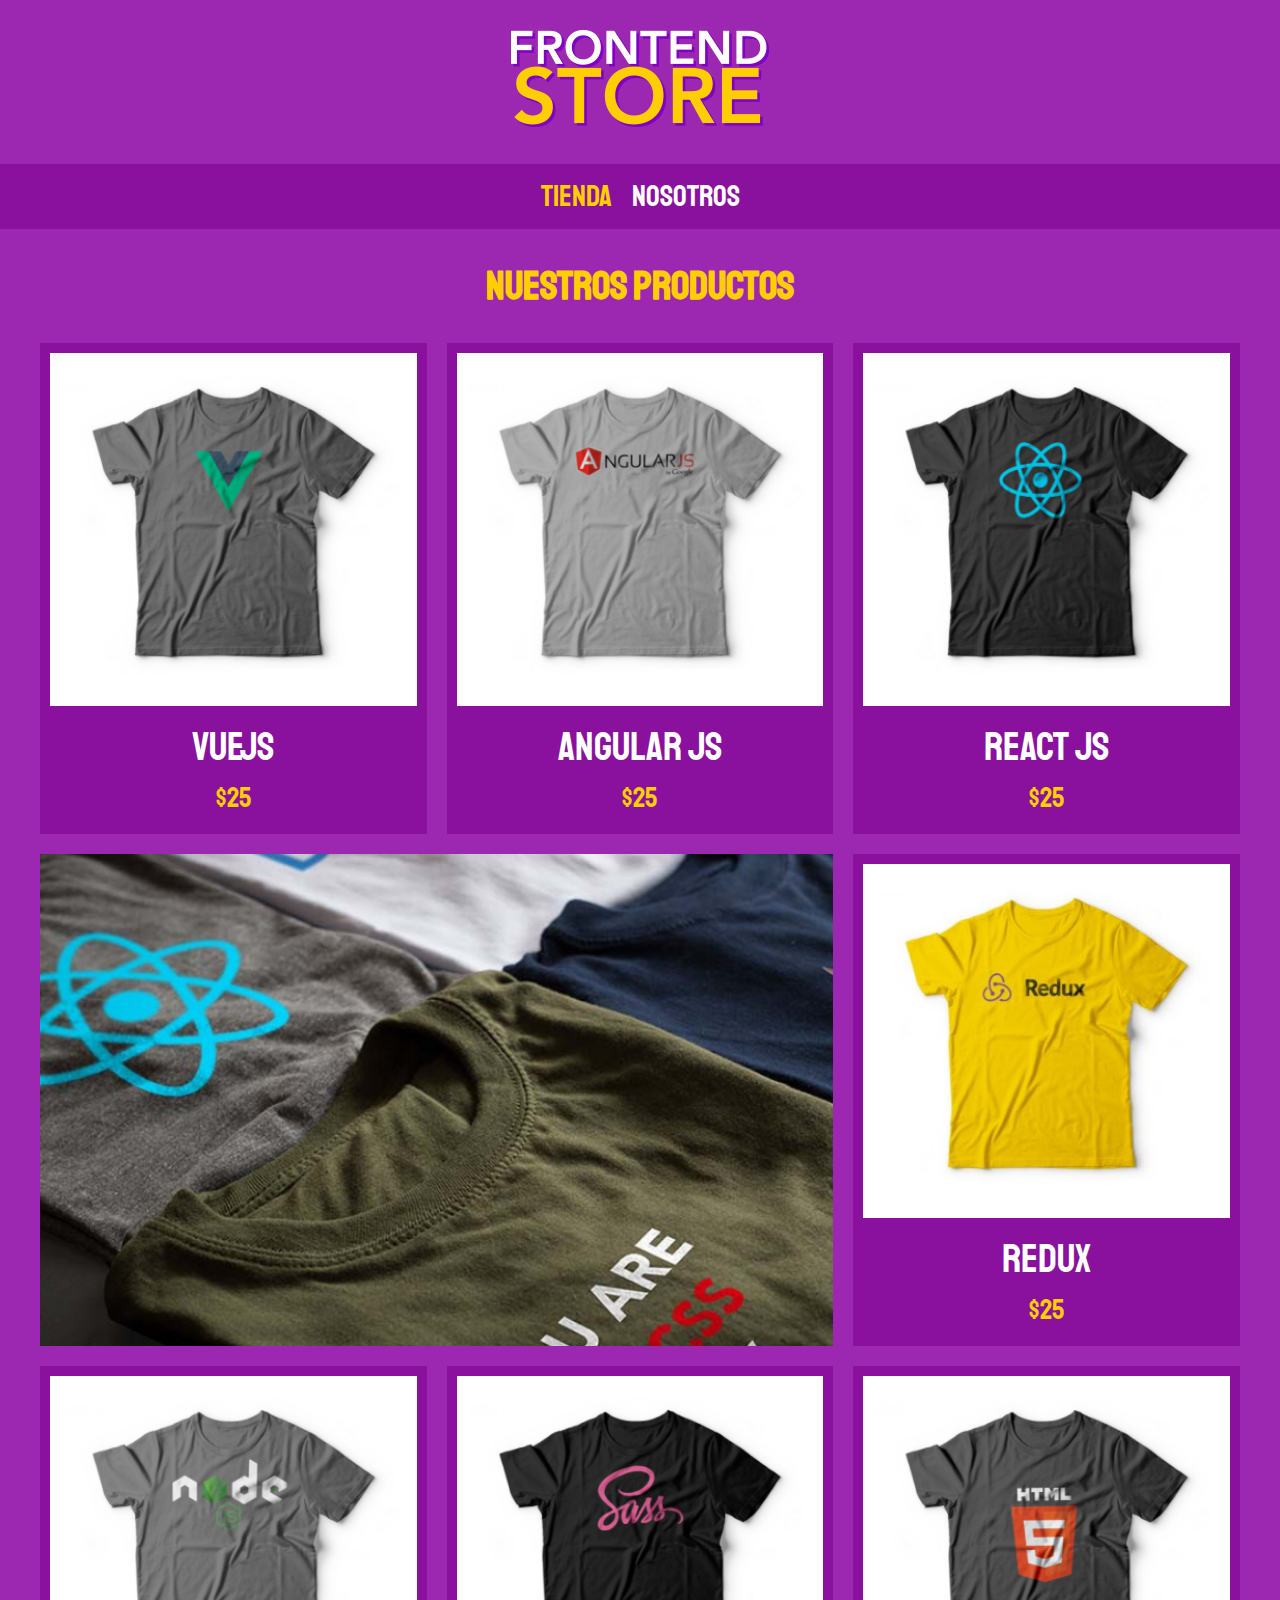
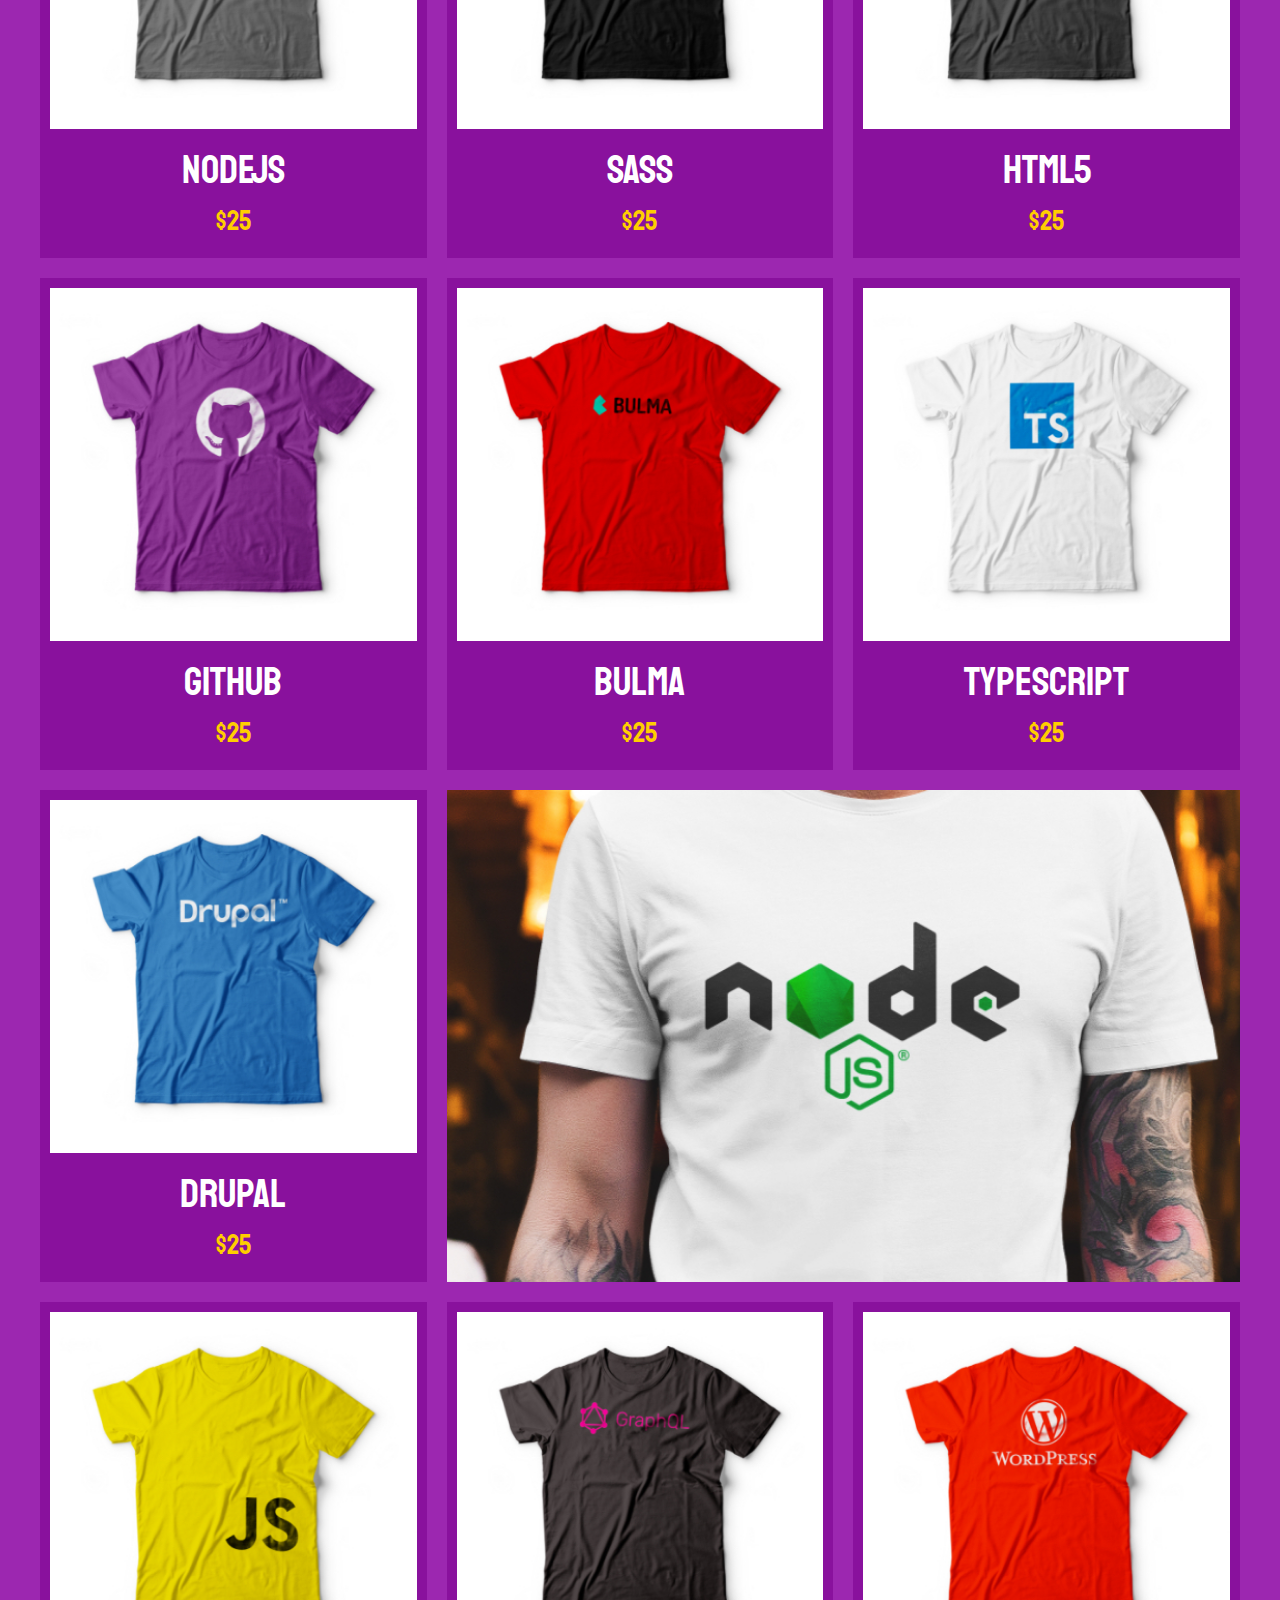
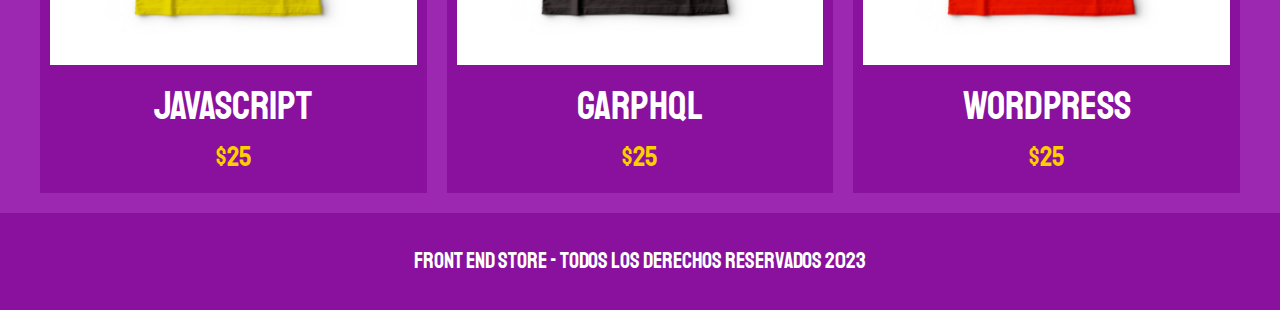
<file: index.html>
<!DOCTYPE html>
<html lang="en">
<head>
    <meta charset="UTF-8">
    <meta http-equiv="X-UA-Compatible" content="IE=edge">
    <meta name="viewport" content="width=device-width, initial-scale=1.0">
    <title>FrontEnd Store</title>
    <link rel="stylesheet" href="css/normalize.css">
    <link rel="preconnect" href="https://fonts.googleapis.com">
    <link rel="preconnect" href="https://fonts.gstatic.com" crossorigin>
    <link href="https://fonts.googleapis.com/css2?family=Staatliches&display=swap" rel="stylesheet">
    <link rel="stylesheet" href="css/styles.css">
</head>
<body>

    <header class="header">
        <a href="index.html">
            <img class="header__logo" src="img/logo.png" alt="Logotipo">
        </a>
    </header>

    <nav class="navegacion">
        <a class="navegacion__enlace navegacion__enlace--activo" href="index.html">Tienda</a>
        <a class="navegacion__enlace" href="nosotros.html">Nosotros</a>
    </nav>

    <main class="contenedor">
        <h1>Nuestros productos</h1>

        <div class="grid">
            <div class="producto">
                <a href="producto.html">
                    <img class="producto__imagen" src="img/1.jpg" alt="Imagen Camisa">
                    <div class="producto__informacion">
                        <p class="producto__nombre">VueJS</p>
                        <p class="producto__precio">$25</p>
                    </div>
                </a>
            </div>

            <div class="producto">
                <a href="producto.html">
                    <img class="producto__imagen" src="img/2.jpg" alt="Imagen Camisa">
                    <div class="producto__informacion">
                        <p class="producto__nombre">Angular JS</p>
                        <p class="producto__precio">$25</p>
                    </div>
                </a>
            </div>

            <div class="producto">
                <a href="producto.html">
                    <img class="producto__imagen" src="img/3.jpg" alt="Imagen Camisa">
                    <div class="producto__informacion">
                        <p class="producto__nombre">React JS</p>
                        <p class="producto__precio">$25</p>
                    </div>
                </a>
            </div>

            <div class="producto">
                <a href="producto.html">
                    <img class="producto__imagen" src="img/4.jpg" alt="Imagen Camisa">
                    <div class="producto__informacion">
                        <p class="producto__nombre">Redux</p>
                        <p class="producto__precio">$25</p>
                    </div>
                </a>
            </div>

            <div class="producto">
                <a href="producto.html">
                    <img class="producto__imagen" src="img/5.jpg" alt="Imagen Camisa">
                    <div class="producto__informacion">
                        <p class="producto__nombre">NodeJS</p>
                        <p class="producto__precio">$25</p>
                    </div>
                </a>
            </div>

            <div class="producto">
                <a href="producto.html">
                    <img class="producto__imagen" src="img/6.jpg" alt="Imagen Camisa">
                    <div class="producto__informacion">
                        <p class="producto__nombre">SASS</p>
                        <p class="producto__precio">$25</p>
                    </div>
                </a>
            </div>

            <div class="producto">
                <a href="producto.html">
                    <img class="producto__imagen" src="img/7.jpg" alt="Imagen Camisa">
                    <div class="producto__informacion">
                        <p class="producto__nombre">HTML5</p>
                        <p class="producto__precio">$25</p>
                    </div>
                </a>
            </div>

            <div class="producto">
                <a href="producto.html">
                    <img class="producto__imagen" src="img/8.jpg" alt="Imagen Camisa">
                    <div class="producto__informacion">
                        <p class="producto__nombre">GItHub</p>
                        <p class="producto__precio">$25</p>
                    </div>
                </a>
            </div>

            <div class="producto">
                <a href="producto.html">
                    <img class="producto__imagen" src="img/9.jpg" alt="Imagen Camisa">
                    <div class="producto__informacion">
                        <p class="producto__nombre">Bulma</p>
                        <p class="producto__precio">$25</p>
                    </div>
                </a>
            </div>

            <div class="producto">
                <a href="producto.html">
                    <img class="producto__imagen" src="img/10.jpg" alt="Imagen Camisa">
                    <div class="producto__informacion">
                        <p class="producto__nombre">TypeScript</p>
                        <p class="producto__precio">$25</p>
                    </div>
                </a>
            </div>

            <div class="producto">
                <a href="producto.html">
                    <img class="producto__imagen" src="img/11.jpg" alt="Imagen Camisa">
                    <div class="producto__informacion">
                        <p class="producto__nombre">Drupal</p>
                        <p class="producto__precio">$25</p>
                    </div>
                </a>
            </div>

            <div class="producto">
                <a href="producto.html">
                    <img class="producto__imagen" src="img/12.jpg" alt="Imagen Camisa">
                    <div class="producto__informacion">
                        <p class="producto__nombre">JavaScript</p>
                        <p class="producto__precio">$25</p>
                    </div>
                </a>
            </div>

            <div class="producto">
                <a href="producto.html">
                    <img class="producto__imagen" src="img/13.jpg" alt="Imagen Camisa">
                    <div class="producto__informacion">
                        <p class="producto__nombre">GarphQL</p>
                        <p class="producto__precio">$25</p>
                    </div>
                </a>
            </div>

            <div class="producto">
                <a href="producto.html">
                    <img class="producto__imagen" src="img/14.jpg" alt="Imagen Camisa">
                    <div class="producto__informacion">
                        <p class="producto__nombre">WordPress</p>
                        <p class="producto__precio">$25</p>
                    </div>
                </a>
            </div>

            <div class="grafico grafico--camisas"></div>
            <div class="grafico grafico--node"></div>

        </div>
    </main>

    <footer class="footer">
        <p class="footer__texto">Front End Store - Todos los derechos Reservados 2023</p>
    </footer>

</body>
</html>
</file>
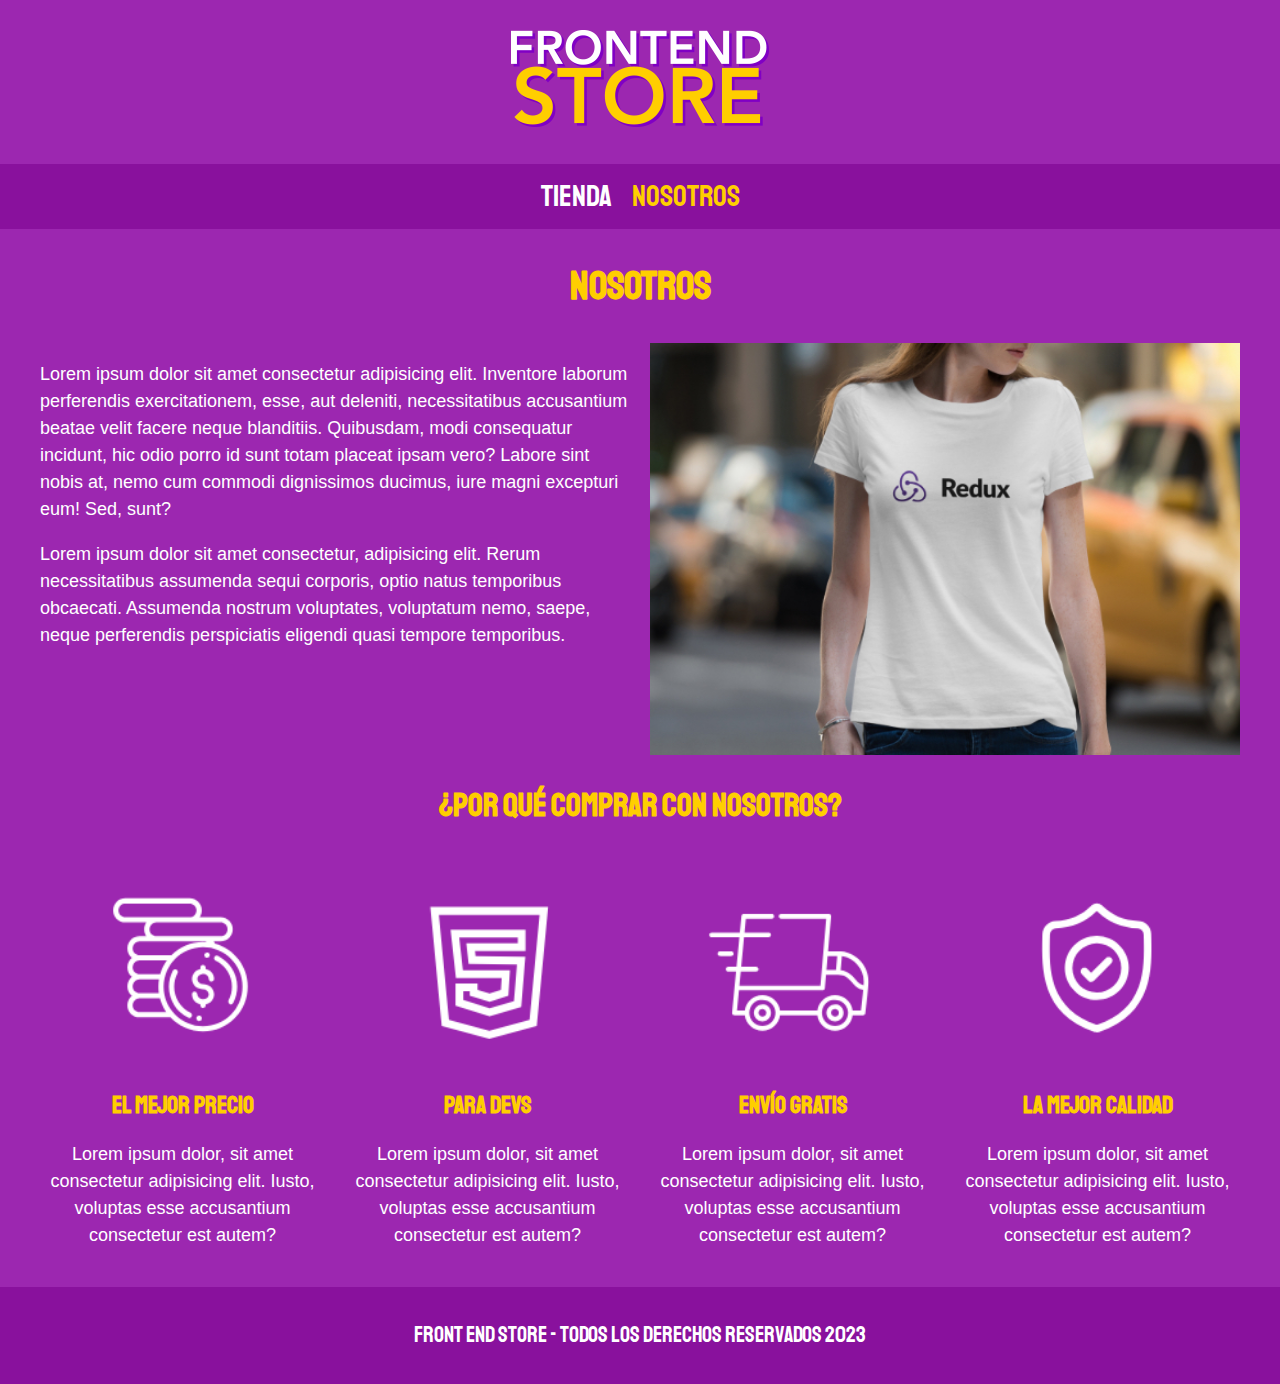
<file: nosotros.html>
<!DOCTYPE html>
<html lang="en">
<head>
    <meta charset="UTF-8">
    <meta http-equiv="X-UA-Compatible" content="IE=edge">
    <meta name="viewport" content="width=device-width, initial-scale=1.0">
    <title>FrontEnd Store</title>
    <link rel="stylesheet" href="css/normalize.css">
    <link rel="preconnect" href="https://fonts.googleapis.com">
    <link rel="preconnect" href="https://fonts.gstatic.com" crossorigin>
    <link href="https://fonts.googleapis.com/css2?family=Staatliches&display=swap" rel="stylesheet">
    <link rel="stylesheet" href="css/styles.css">
</head>
<body>

    <header class="header">
        <a href="index.html">
            <img class="header__logo" src="img/logo.png" alt="Logotipo">
        </a>
    </header>

    <nav class="navegacion">
        <a class="navegacion__enlace" href="index.html">Tienda</a>
        <a class="navegacion__enlace navegacion__enlace--activo" href="nosotros.html">Nosotros</a>
    </nav>

    <main class="contenedor">
        <h1>Nosotros</h1>

        <div class="nosotros">
            <div class="nosotros__contenido">
                <p>Lorem ipsum dolor sit amet consectetur adipisicing elit. Inventore laborum perferendis exercitationem, esse, aut deleniti, necessitatibus accusantium beatae velit facere neque blanditiis. Quibusdam, modi consequatur incidunt, hic odio porro id sunt totam placeat ipsam vero? Labore sint nobis at, nemo cum commodi dignissimos ducimus, iure magni excepturi eum! Sed, sunt?</p>

                <p>Lorem ipsum dolor sit amet consectetur, adipisicing elit. Rerum necessitatibus assumenda sequi corporis, optio natus temporibus obcaecati. Assumenda nostrum voluptates, voluptatum nemo, saepe, neque perferendis perspiciatis eligendi quasi tempore temporibus.</p>
            </div>
            
            <img class="nosotros__imagen" src="img/nosotros.jpg" alt="Imagen Nosotros">
            
        </div>
    </main>

    <section class="contenedor comprar">
        <h2 class="comprar__titulo">¿Por qué comprar con nosotros?</h2>

        <div class="bloques">

            <div class="bloque">
                <img class="bloque__imagen" src="img/icono_1.png" alt="Icono">
                <h3 class="bloque__titulo">El Mejor Precio</h3>
                <p>Lorem ipsum dolor, sit amet consectetur adipisicing elit. Iusto, voluptas esse accusantium consectetur est autem?</p>
            </div>

            <div class="bloque">
                <img class="bloque__imagen" src="img/icono_2.png" alt="Icono">
                <h3 class="bloque__titulo">Para Devs</h3>
                <p>Lorem ipsum dolor, sit amet consectetur adipisicing elit. Iusto, voluptas esse accusantium consectetur est autem?</p>
            </div>

            <div class="bloque">
                <img class="bloque__imagen" src="img/icono_3.png" alt="Icono">
                <h3 class="bloque__titulo">Envío Gratis</h3>
                <p>Lorem ipsum dolor, sit amet consectetur adipisicing elit. Iusto, voluptas esse accusantium consectetur est autem?</p>
            </div>

            <div class="bloque">
                <img class="bloque__imagen" src="img/icono_4.png" alt="Icono">
                <h3 class="bloque__titulo">La Mejor Calidad</h3>
                <p>Lorem ipsum dolor, sit amet consectetur adipisicing elit. Iusto, voluptas esse accusantium consectetur est autem?</p>
            </div>

        </div>
    </section>

    <footer class="footer">
        <p class="footer__texto">Front End Store - Todos los derechos Reservados 2023</p>
    </footer>

</body>
</html>
</file>
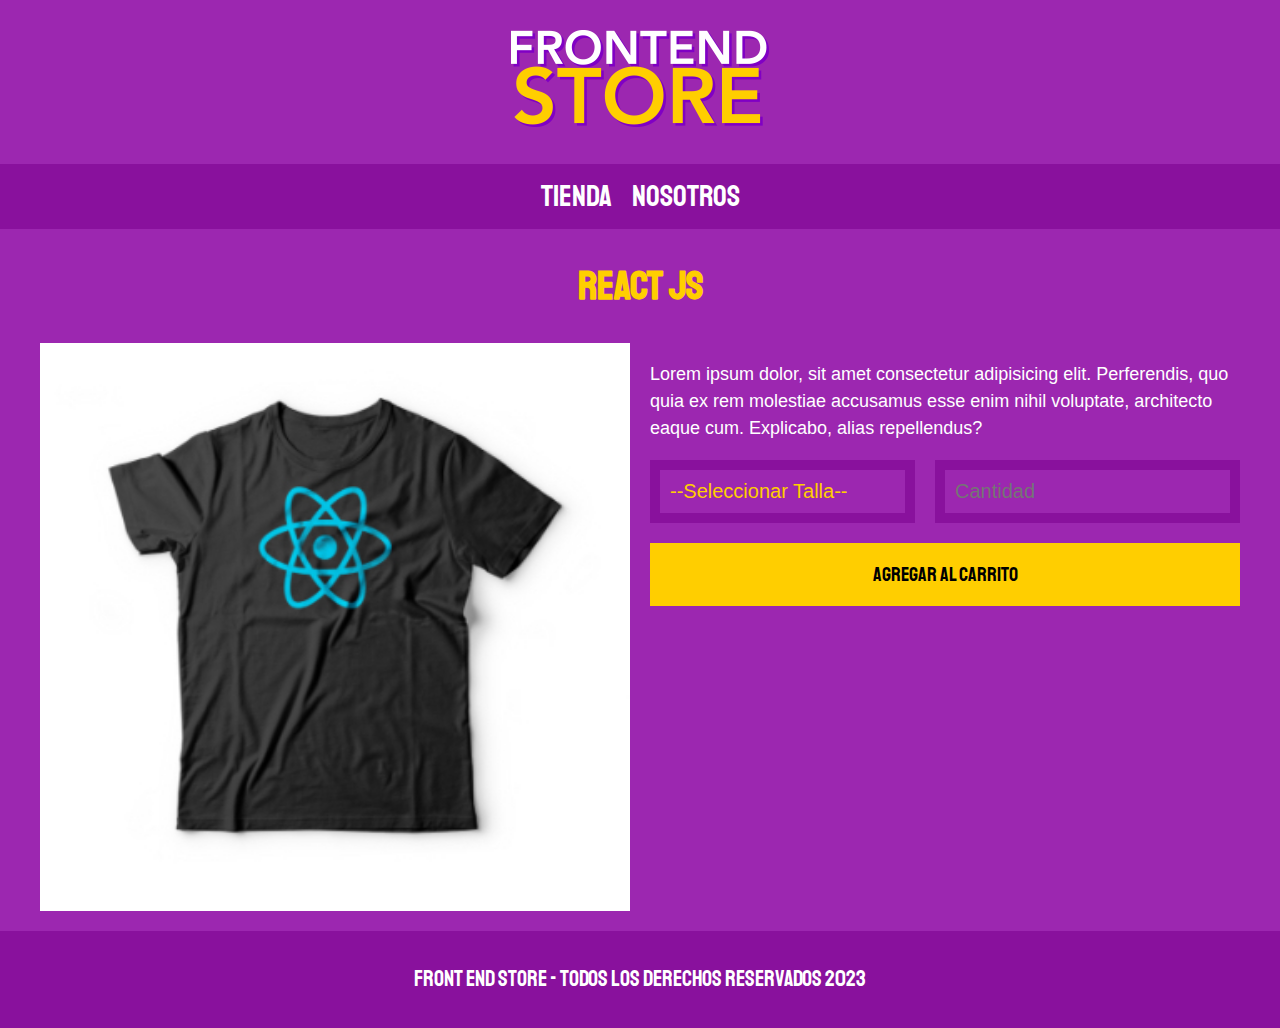
<file: producto.html>
<!DOCTYPE html>
<html lang="en">
<head>
    <meta charset="UTF-8">
    <meta http-equiv="X-UA-Compatible" content="IE=edge">
    <meta name="viewport" content="width=device-width, initial-scale=1.0">
    <title>FrontEnd Store</title>
    <link rel="stylesheet" href="css/normalize.css">
    <link rel="preconnect" href="https://fonts.googleapis.com">
    <link rel="preconnect" href="https://fonts.gstatic.com" crossorigin>
    <link href="https://fonts.googleapis.com/css2?family=Staatliches&display=swap" rel="stylesheet">
    <link rel="stylesheet" href="css/styles.css">
</head>
<body>

    <header class="header">
        <a href="index.html">
            <img class="header__logo" src="img/logo.png" alt="Logotipo">
        </a>
    </header>

    <nav class="navegacion">
        <a class="navegacion__enlace" href="index.html">Tienda</a>
        <a class="navegacion__enlace" href="nosotros.html">Nosotros</a>
    </nav>

    <main class="contenedor">
        <h1>React JS</h1>

        <div class="camisa">
            <img class="camisa__imagen" src="img/3.jpg" alt="Imagen del Producto">

            <div class="camisa__contenido">
                <p>Lorem ipsum dolor, sit amet consectetur adipisicing elit. Perferendis, quo quia ex rem molestiae accusamus esse enim nihil voluptate, architecto eaque cum. Explicabo, alias repellendus?</p>

                <form class="formulario">
                    <select class="formulario__campo">
                        <option disabled selected>--Seleccionar Talla--</option>
                        <option>Chica</option>
                        <option>Mediana</option>
                        <option>Grande</option>
                    </select>
                    <input class="formulario__campo" type="number" placeholder="Cantidad" min="1">
                    <input class="formulario__submit" type="submit" value="Agregar Al carrito">
                </form>
            </div>
        </div>


    </main>

    <footer class="footer">
        <p class="footer__texto">Front End Store - Todos los derechos Reservados 2023</p>
    </footer>

</body>
</html>
</file>
<file: css/styles.css>
:root {
    --primario: #9C27B0;
    --primarioOscuro: #89119D;
    --secundario: #FFCE00;
    --secundarioOscuro: rgb(233,287,2); 
    --blanco: #fff;
    --negro: #000;

    --fuentePrincipal: 'Staatliches', sans-serif;
}

html {
    box-sizing: border-box;
    font-size: 62.5%;
}

*, *:before, *:after {
    box-sizing: inherit;
}

/** Globales **/
body {
    background-color: var(--primario);
    font-size: 1.6rem;
    line-height: 1.5;
}

p {
    font-size: 1.8rem;
    font-family: Arial, Helvetica, sans-serif;
    color: var(--blanco);
}

a {
    text-decoration: none;
}

img {
    width: 100%;
}

.contenedor {
    max-width: 120rem;
    margin: 0 auto;
}

h1, h2, h3 {
    text-align: center;
    color: var(--secundario);
    font-family: var(--fuentePrincipal);
}

h1 {
    font-size: 4rem;
}

h2 {
    font-size: 3.2rem;
}

h3 {
    font-size: 2.4rem;
}

/** Header **/
.header {
    display: flex;
    justify-content: center;
}

.header__logo {
    margin: 3rem 0;
}

/** Footer **/ 
.footer {
    background-color: var(--primarioOscuro);
    padding: 1rem 0;
    margin-top: 2rem;
}

.footer__texto {
    text-align: center;
    font-family: var(--fuentePrincipal);
    font-size: 2.2rem;
}

/** Navegacion **/
.navegacion {
    background-color: var(--primarioOscuro);
    padding: 1rem 0;
    display: flex;
    justify-content: center;
    gap: 2rem;
}

.navegacion__enlace {
    font-family: var(--fuentePrincipal);
    color: var(--blanco);
    font-size: 3rem;
}

.navegacion__enlace:hover,
.navegacion__enlace--activo {
    color: var(--secundario);
}

/** Productos **/ 

.grid {
    display: grid;
    grid-template-columns: repeat(2, 1fr);
    gap: 2rem;
}

@media (min-width: 992px) {
    .grid {
        grid-template-columns: repeat(3, 1fr);
    }
}

.producto {
    background-color: var(--primarioOscuro);
    padding: 1rem;
}

.producto__nombre {
    font-size: 4rem;
}

.producto__precio {
    font-size: 2.8rem;
    color: var(--secundario);
}

.producto__nombre,
.producto__precio {
    font-family: var(--fuentePrincipal);
    margin: 1rem 0;
    text-align: center;
    line-height: 1.2;
}

/** Graficos **/ 
.grafico {
    min-height: 30rem;
    background-repeat: no-repeat;
    background-size: cover;
    grid-column: 1 / 3;
}

.grafico--camisas {
    grid-row: 2 / 3;
    background-image: url(../img/grafico1.jpg);
}

.grafico--node {
    background-image: url(../img/grafico2.jpg);
    grid-row: 8 / 9;
}

@media (min-width: 992px) {
    .grafico--node {
        grid-row: 5 / 6;
        grid-column: 2 / 4;
    }
}

/** Nosotros **/
.nosotros {
    display: grid;
    grid-template-rows: repeat(2, auto);
}

@media (min-width: 992px) {
    .nosotros {
        grid-template-columns: repeat(2, 1fr);
        column-gap: 2rem;
    }    
}

.nosotros__imagen {
    grid-row: 1 / 2;
}

@media (min-width: 992px) {
    .nosotros__imagen {
        grid-column: 2 / 3;
    }
}

/** Bloques **/

.bloques {
    display: grid;
    grid-template-columns: repeat(2, 1fr);
    gap: 2rem;
}

@media (min-width: 992px) {
    .bloques {
        grid-template-columns: repeat(4, 1fr);
    }
}

.bloque {
    text-align: center;
}

.bloque__titulo {
    margin: 0;
}

/** Página del producto **/
@media (min-width: 992px) {
    .camisa {
        display: grid;
        grid-template-columns: repeat(2, 1fr);
        column-gap: 2rem;
    }
}

.formulario {
    display: grid;
    grid-template-columns: repeat(2, 1fr);
    gap: 2rem;
}

.formulario__campo {
    border: 1rem solid var(--primarioOscuro);
    background-color: transparent;
    color: var(--secundario);
    font-size: 2rem;
    font-family: Arial, Helvetica, sans-serif;
    padding: 1rem;
    appearance: none;
}

.formulario__submit {
    background-color: var(--secundario);
    border: none;
    font-size: 2rem;
    font-family: var(--fuentePrincipal);
    padding: 2rem;
    transition: background-color 300ms ease-in-out;
    grid-column: 1 / 3;
}

.formulario__submit:hover {
    cursor: pointer;
    background-color: var(--secundarioOscuro);

}
</file>
